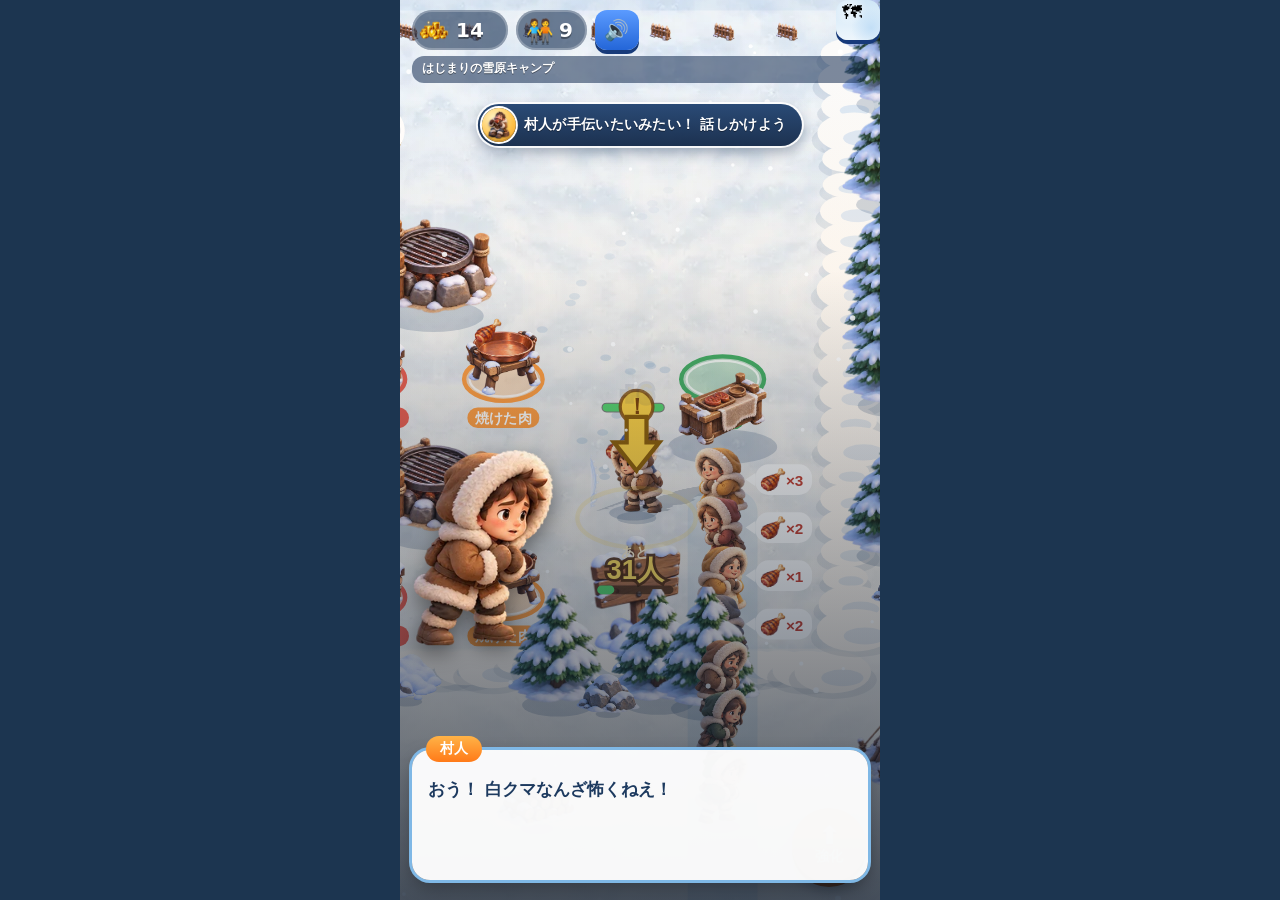
<file: tools/shot.html>
<!doctype html>
<html><head><meta charset="utf-8"><meta name="viewport" content="width=device-width,initial-scale=1">
<style>html,body{margin:0;height:100%;overflow:hidden;background:#000}iframe{border:0;width:100%;height:100%;display:block}</style>
</head><body>
<!-- 紹介用の画面写真を撮るためのページ（?scene=1〜3）。公開には使わない -->
<iframe id="f" src="../index.html?reset"></iframe>
<script>
const scene = +new URLSearchParams(location.search).get('scene') || 1;
const wait = ms => new Promise(r => setTimeout(r, ms));
document.getElementById('f').onload = async () => {
  const w = document.getElementById('f').contentWindow, d = w.document;
  await wait(1500);
  d.querySelector('.big-btn').click();
  await wait(300);
  const st = d.getElementById('story');
  const skip = () => { let n = 0; while (!st.classList.contains('hidden') && n++ < 40) { st.click(); st.click(); } };
  skip();
  const G = w.eval('G');
  if (scene === 3) { const C = w.eval('CONFIG'); C.volunteer.first = C.volunteer.every = 1e9; w.enterVillage('battle1'); skip(); }
  G.paused = false;
  const secs = scene === 3 ? 50 : scene === 2 ? 95 : 95;
  for (let i = 0; i < 30 * secs; i++) {
    if (!d.getElementById('recruit').classList.contains('hidden')) { d.querySelector('#recruit-choices button:not(.later)').click(); await wait(950); }
    if (!st.classList.contains('hidden')) skip();
    const g = w.currentGoal(); if (g) G.moveTo = { x: g.x, y: g.y, t: 0 };
    w.update(1 / 30);
  }
  G.fencePop = 1; G.texts = []; G.moveTo = null; G.guideT = 0; G.banner = null;
  const P = G.player;
  if (scene === 1) {
    const bs = G.bears.filter(b => b.state !== 'dead');
    const b = bs[0]; b.x = 330; b.y = 430;
    if (bs[1]) { bs[1].x = 500; bs[1].y = 360; bs[1].face = -1; }
    if (bs[2]) { bs[2].x = 150; bs[2].y = 300; }
    P.x = 272; P.y = 478; P.stack = ['raw', 'raw', 'raw', 'raw', 'raw', 'raw'];
    const h = G.helpers.find(h => h.type === 'sword'); if (h) { h.x = 392; h.y = 462; h.face = -1; h.downT = 0; }
    for (let i = 0; i < 4; i++) w.update(1 / 30);
    b.state = 'windup'; b.wt = 0.32; b.wtMax = 0.6; b.target = P; b.face = -1; b.hitT = 0.12;
    P.attackT = 0.08; P.face = 1; P.vx = P.vy = 0;
    w.fxAt('ui/slash', b.x, b.y - 45, 90, -0.3);
    for (let i = 0; i < 5; i++) w.dropMeat(b.x + 30, b.y - 20);
    for (let i = 0; i < 10; i++) w.update(1 / 60);
    // 戦っている最中に見えるように：白クマは倒さず、斬撃だけ出す
    G.fx = []; P.pendingHit = null; G.parts = [];
    b.hp = b.maxHp - 1; b.state = 'windup'; b.wt = 0.25; b.wtMax = 0.6; b.x = 330; b.y = 430; b.face = -1; b.hitT = 0;
    if (bs[1]) { bs[1].x = 160; bs[1].y = 330; bs[1].face = 1; bs[1].state = 'chase'; bs[1].hitT = 0; }
    if (bs[2]) { bs[2].x = 470; bs[2].y = 290; bs[2].face = -1; bs[2].hitT = 0; }
    G.fenceHp = G.fenceMax;
    P.x = 262; P.y = 470; P.attackT = 0.06; P.face = 1;
    w.fxAt('ui/slash', b.x - 10, b.y - 50, 90, -0.4);
    w.floatText(b.x, b.y - 100, '-1', '#ffe066', 28);
  } else if (scene === 2) {
    G.grills.forEach(g => { g.raw = 7; g.cooked = 5; g.t = 0.5; });
    G.counters.forEach(c => { c.stock = 6; });
    G.counters[0].cash = 40;
    P.x = 360; P.y = 930; P.face = 1; P.stack = ['cooked', 'cooked', 'cooked', 'cooked', 'cooked', 'cooked', 'cooked'];
    for (let i = 0; i < 20; i++) w.update(1 / 30);
    P.x = 380; P.y = 940; P.vx = P.vy = 0;
    for (let i = 0; i < 6; i++) G.coinFly.push({ x: 470 + i * 5, y: 1000, t: 0.1 + i * 0.06 });
  } else {
    // 決戦：巨人が出るところまで進める
    G.battle.wave = 2; G.battle.t = 0.1;
    for (let i = 0; i < 30 * 9; i++) { const g = w.currentGoal(); if (g) G.moveTo = { x: g.x, y: g.y, t: 0 }; w.update(1 / 30); }
    const gi = G.battle.giant;
    gi.x = 360; gi.y = 420; gi.state = 'windup'; gi.wt = 0.45; gi.wtMax = 1.15; gi.face = -1;
    P.x = 250; P.y = 560; P.face = 1; P.attackT = 0.08; P.moveTo = null;
    G.helpers.filter(h => h.type === 'sword').forEach((h, i) => { h.x = 440 + i * 40; h.y = 480 + i * 30; h.face = -1; h.downT = 0; h.attackT = 0.1; });
    G.bears.filter(b => b.raid && b.state !== 'dead').slice(0, 3).forEach((b, i) => { b.x = 150 + i * 60; b.y = 300 + i * 40; });
    w.banner('雪の巨人 あらわる！', '強い攻撃は赤い円でわかる。よけながら戦おう', 99);
    G.banner.t = 60; G.banner.life = 61;
  }
  // 会話・志願者・マップ・ガイドは閉じておく
  d.getElementById('recruit').classList.add('hidden');
  d.getElementById('map').classList.add('hidden');
  d.getElementById('guide').classList.add('hidden');
  st.classList.add('hidden');
  if (G.volunteer) { G.volunteer.gone = true; G.volunteer = null; }
  G.moveTo = null;
  G.cam.x = Math.max(0, Math.min(720 - G.viewW, P.x - G.viewW / 2));
  G.cam.y = Math.max(0, Math.min(1400 - G.viewH, P.y - G.viewH * (scene === 3 ? 0.62 : 0.55)));
  G.lookX = G.lookY = 0;
  G.paused = true;
  d.title = 'READY';
  document.title = 'READY';
};
</script>
</body></html>
</file>
